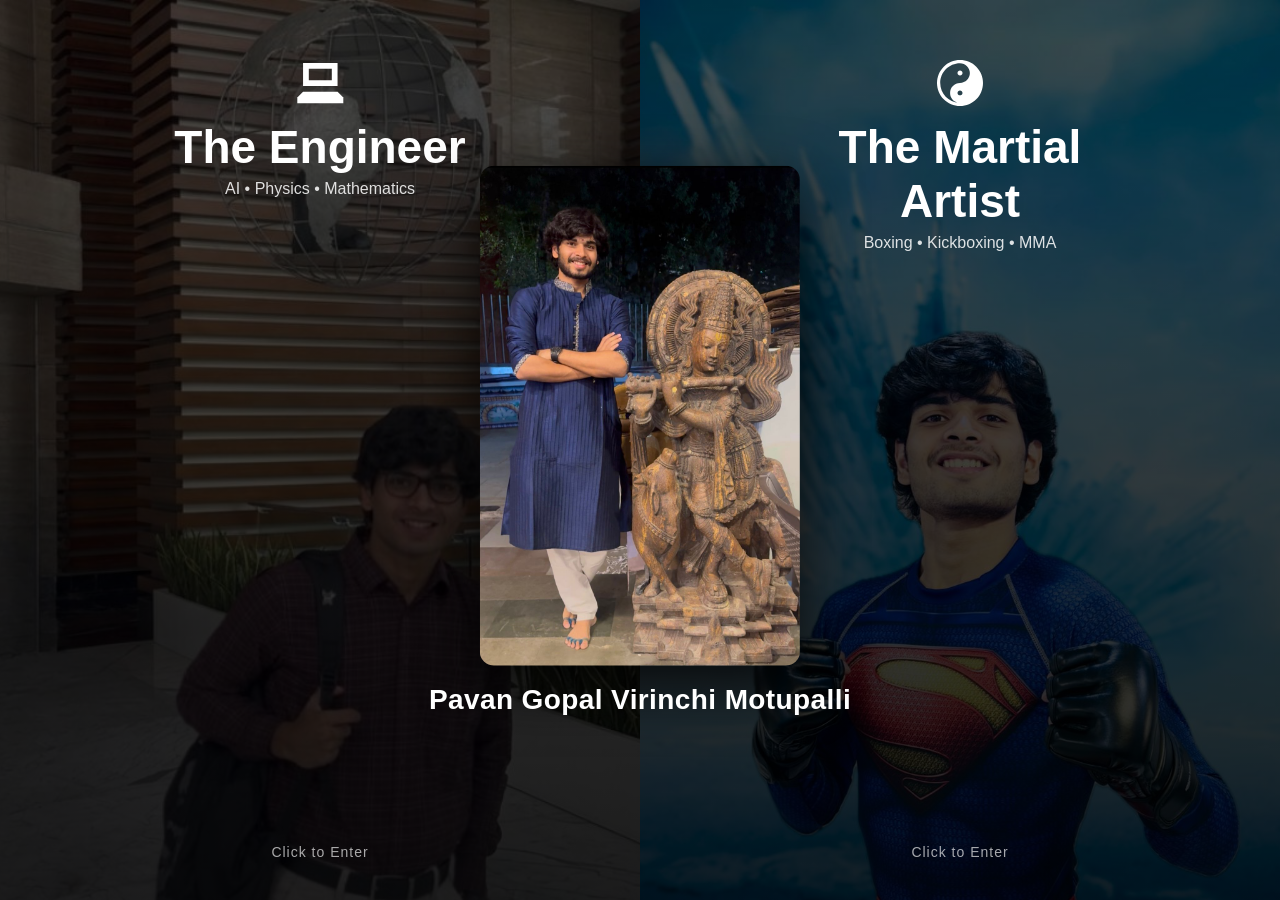
<file: templates/index.html>
<!DOCTYPE html>
<html>
<head>

<meta name="viewport" content="width=device-width, initial-scale=1.0">

<link rel="stylesheet" href="/static/style.css">

<title>Pavan Gopal Virinchi Motupalli</title>

<style>

/* ========================= */
/* SPLIT SCREEN CONTAINER */
/* ========================= */

.split-container{
display:flex;
height:100vh;
position:relative;
}


/* ========================= */
/* PANELS */
/* ========================= */

.panel{

flex:1;

display:flex;

align-items:center;

justify-content:center;

text-decoration:none;

color:white;

transition:.3s ease;

position:relative;

cursor:pointer;

}


/* cinematic hover */

.panel:hover{

transform:scale(1.02);

box-shadow:inset 0 0 120px rgba(255,255,255,.08);

}


/* clickable indicator */

.panel::after{

content:"Click to Enter";

position:absolute;

bottom:40px;

left:50%;

transform:translateX(-50%);

font-size:14px;

letter-spacing:1px;

opacity:.65;

transition:.25s ease;

}


.panel:hover::after{

opacity:1;

transform:translateX(-50%) translateY(-6px);

}


/* ========================= */
/* PANEL BACKGROUNDS */
/* ========================= */

.engineer{

background:

linear-gradient(rgba(0,0,0,.65),rgba(0,0,0,.85)),

url("/static/engineer.jpeg");

background-size:cover;

background-position:center;

}


.fighter{

background:

linear-gradient(rgba(0,0,0,.65),rgba(0,0,0,.85)),

url("/static/fighter.jpg");

background-size:cover;

background-position:center;

}


/* ========================= */
/* CENTER PORTRAIT */
/* ========================= */

.identity{

position:absolute;

top:50%;

left:50%;

transform:translate(-50%,-50%);

text-align:center;

z-index:3;

}


.identity img{

width:320px;

border-radius:14px;

box-shadow:0 20px 60px rgba(0,0,0,.8);

}


/* name */

.identity h1{

margin-top:14px;

font-weight:700;

font-size:28px;

letter-spacing:.4px;

}


/* ========================= */
/* PANEL HEADER CONTENT */
/* ========================= */

.panel-content{

position:absolute;

top:60px;

left:50%;

transform:translateX(-50%);

text-align:center;

}


/* icons */

.icon img{

width:70px;

}


/* martial icon gold tint fix */

.martial-icon{

filter:

invert(85%)

sepia(35%)

saturate(400%)

hue-rotate(5deg)

brightness(95%);

}


/* titles */

.label{

font-size:46px;

font-weight:600;

margin-top:14px;

}


/* subtitle */

.sub{

font-size:16px;

opacity:.85;

margin-top:6px;

}



/* ========================= */
/* MOBILE LAYOUT */
/* ========================= */

@media(max-width:900px){

.split-container{

flex-direction:column;

height:100vh;

}


/* equal halves */

.panel{

height:50vh;

}


/* portrait divider center */

.identity{

position:absolute;

top:50%;

left:50%;

transform:translate(-50%, -50%);

z-index:5;

}


/* square portrait */

.identity img{

width:150px;

height:150px;

object-fit:cover;

object-position:top;

border-radius:12px;

border:1px solid rgba(255,255,255,.18);

box-shadow:0 8px 24px rgba(0,0,0,.55);

}


/* hide name mobile */

.identity h1{

display:none !important;

}


/* panel header spacing */

.panel-content{

top:40px;

}


/* mobile font sizes */

.label{

font-size:30px;

}


.sub{

font-size:13px;

opacity:.9;

}


/* mobile click indicator */

.panel::after{

bottom:20px;

font-size:12px;

opacity:.75;

}

}

</style>

</head>

<body>

<div class="split-container">


<!-- center portrait -->

<div class="identity">

<img src="/static/landing.jpeg">

<h1>Pavan Gopal Virinchi Motupalli</h1>

</div>



<!-- engineer panel -->

<a href="/engineer" class="panel engineer">

<div class="panel-content">

<div class="icon">

<img src="/static/laptop.svg">

</div>

<div class="label">The Engineer</div>

<div class="sub">

AI • Physics • Mathematics

</div>

</div>

</a>



<!-- martial artist panel -->

<a href="/fighter" class="panel fighter">

<div class="panel-content">

<div class="icon">

<img src="/static/fist.svg" class="martial-icon">

</div>

<div class="label">The Martial Artist</div>

<div class="sub">

Boxing • Kickboxing • MMA

</div>

</div>

</a>


</div>

</body>

</html>
</file>
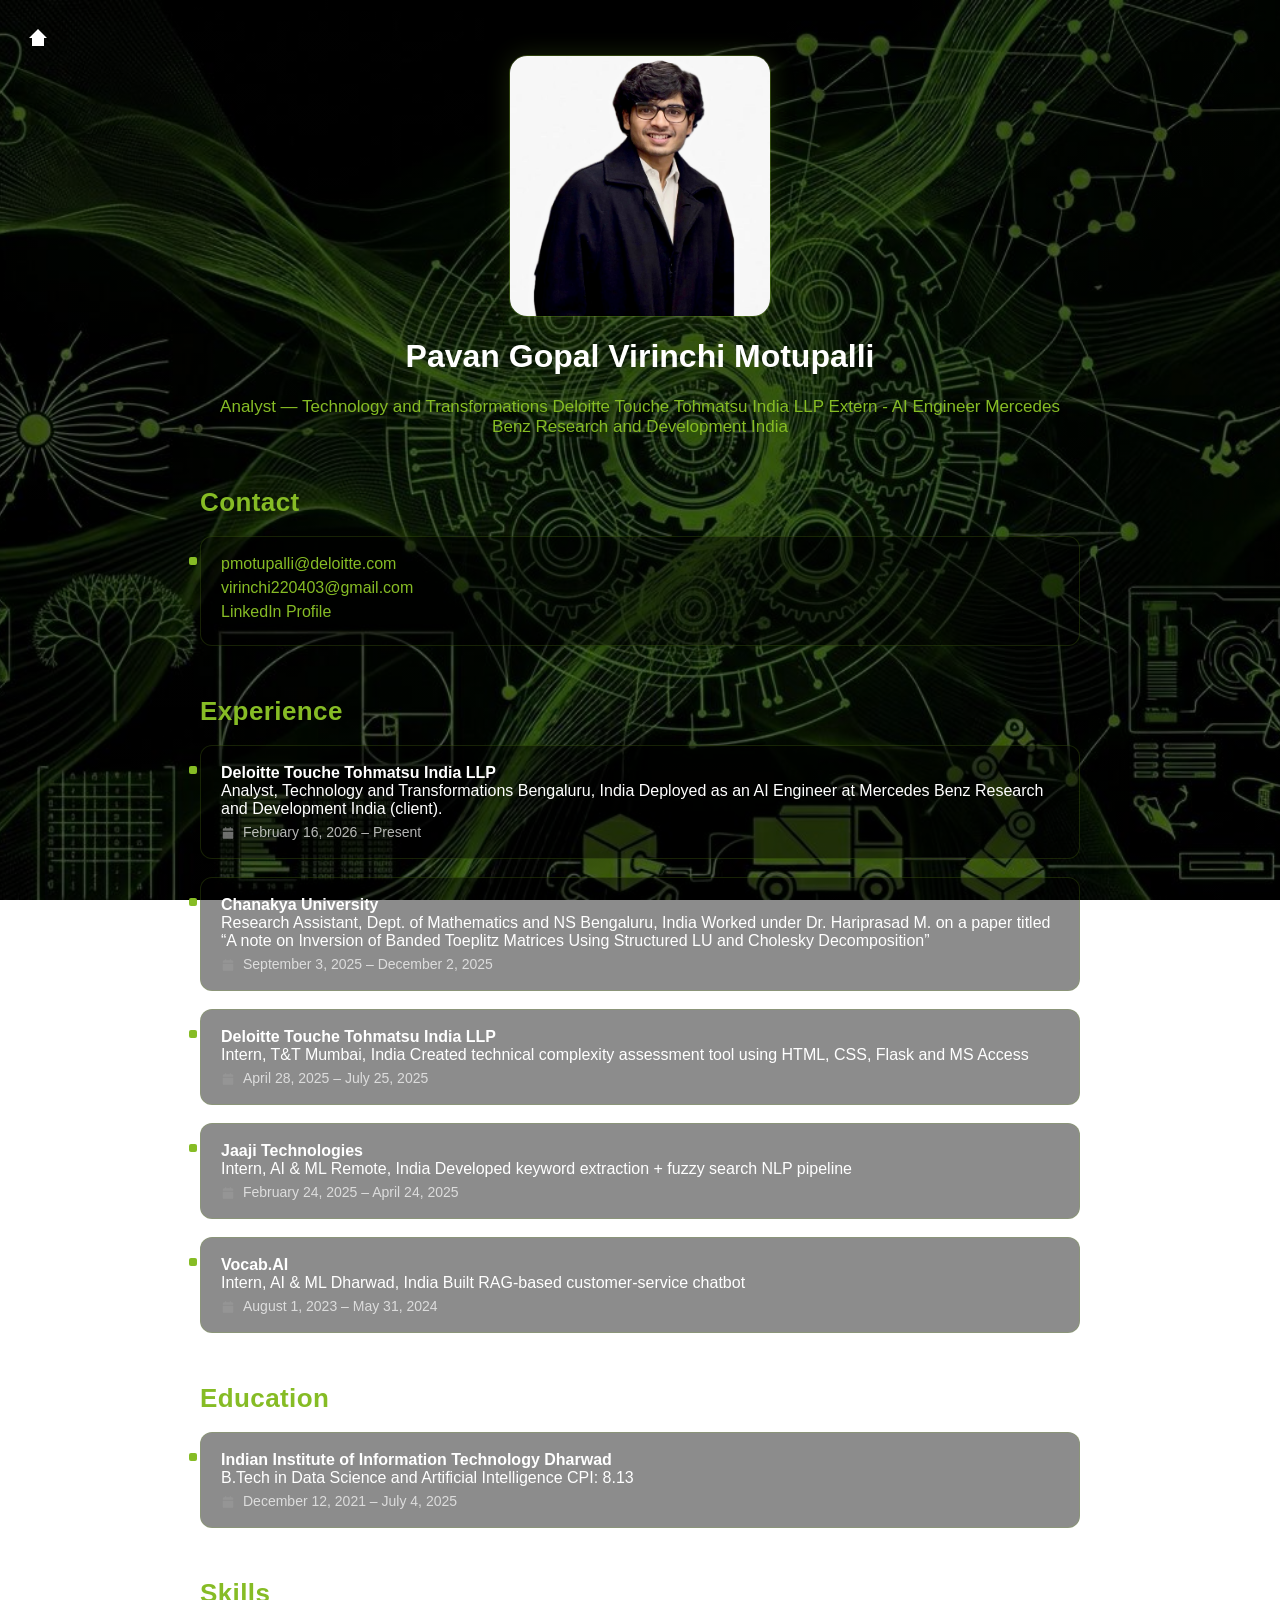
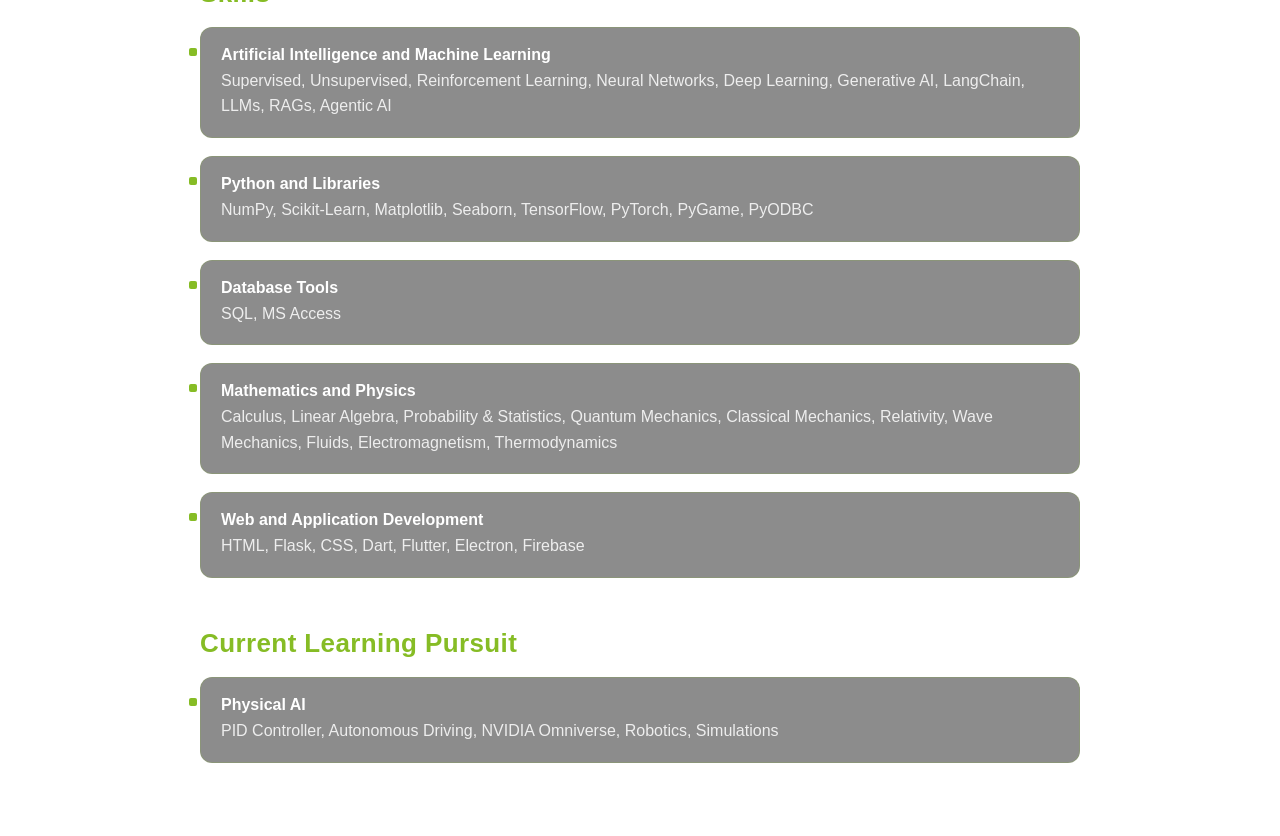
<file: templates/engineer.html>
<!DOCTYPE html>
<html>
<head>

<meta charset="UTF-8">
<meta name="viewport" content="width=device-width, initial-scale=1.0">

<title>The Engineer</title>

<link rel="stylesheet" href="/static/style.css">

<style>

/* ========================= */
/* BACKGROUND SYSTEM */
/* ========================= */

body{

background:

linear-gradient(rgba(0,0,0,.60), rgba(0,0,0,.55)),

url("/static/engbgds.jpg");

background-size:cover;
background-position:center;
background-attachment:fixed;

}


/* ========================= */
/* PAGE WRAPPER */
/* ========================= */

.page-wrapper{

max-width:880px;

margin:auto;

padding:55px 25px;

}


/* ========================= */
/* PROFILE HEADER */
/* ========================= */

.profile img{

width:260px;

border-radius:18px;

border:1px solid rgba(134,188,37,.35);

box-shadow:0 0 25px rgba(134,188,37,.18);

transition:.3s ease;

}

.profile img:hover{

box-shadow:0 0 35px rgba(134,188,37,.35);

}

.green{

color:#86BC25;

margin-top:8px;

font-size:17px;

}


/* ========================= */
/* SECTION TITLES */
/* ========================= */

.section-title{

color:#86BC25;

margin-top:50px;

margin-bottom:18px;

font-size:26px;

letter-spacing:.4px;

}


/* ========================= */
/* CARD WIDGET SYSTEM */
/* ========================= */

.card{

background:rgba(0,0,0,.45);

border:1px solid rgba(134,188,37,.18);

border-radius:12px;

padding:18px 20px;

margin-bottom:18px;

position:relative;

transition:.25s ease;

}


/* green bullet marker */

.card::before{

content:"";

position:absolute;

left:-12px;

top:20px;

width:8px;

height:8px;

background:#86BC25;

border-radius:2px;

}


.card:hover{

background:rgba(0,0,0,.6);

border:1px solid rgba(134,188,37,.35);

}


/* ========================= */
/* CONTACT LINKS */
/* ========================= */

.contact a{

display:block;

color:#86BC25;

text-decoration:none;

margin-bottom:6px;

transition:.2s ease;

}

.contact a:hover{

opacity:.75;

}


/* ========================= */
/* DATE STYLE */
/* ========================= */

.date{

opacity:.7;

font-size:14px;

margin-top:6px;

}


/* ========================= */
/* SKILL BLOCK */
/* ========================= */

.skill-title{

font-weight:600;

margin-bottom:4px;

}

.skill-items{

opacity:.85;

line-height:1.6;

}


/* ========================= */
/* MOBILE BACKGROUND SWITCH */
/* ========================= */

@media(max-width:900px){

body{

background:

linear-gradient(rgba(0,0,0,.60), rgba(0,0,0,.55)),

url("/static/engbgmob.jpg");

background-size:cover;
background-position:center;
background-attachment:scroll;

}

.page-wrapper{

padding:40px 18px;

}

.profile img{

width:260px;

border-radius:18px;

border:1px solid rgba(134,188,37,.40);

box-shadow:

0 0 22px rgba(134,188,37,.28),

0 0 60px rgba(134,188,37,.12);

transition:.35s ease;

}

.section-title{

font-size:22px;

}

}

</style>

</head>

<body>

<a href="/" class="home-btn"></a>


<div class="page-wrapper">


<!-- PROFILE -->

<div class="profile">

<img src="/static/engineer2.jpg">

<h1>Pavan Gopal Virinchi Motupalli</h1>

<div class="green">

Analyst — Technology and Transformations  
Deloitte Touche Tohmatsu India LLP
Extern - AI Engineer
Mercedes Benz Research and Development India

</div>

</div>


<!-- CONTACT -->

<h2 class="section-title">Contact</h2>

<div class="card contact">

<a href="mailto:pmotupalli@deloitte.com">
pmotupalli@deloitte.com
</a>

<a href="mailto:virinchi220403@gmail.com">
virinchi220403@gmail.com
</a>

<a href="https://www.linkedin.com/in/pavan-gopal-virinchi-m-5b2b71227/?skipRedirect=true">
LinkedIn Profile
</a>

</div>


<!-- EXPERIENCE -->

<h2 class="section-title">Experience</h2>


<div class="card">

<strong>Deloitte Touche Tohmatsu India LLP</strong><br>

Analyst, Technology and Transformations  
Bengaluru, India

Deployed as an AI Engineer at Mercedes Benz Research and Development India (client).

<div class="date">
February 16, 2026 – Present
</div>

</div>


<div class="card">

<strong>Chanakya University</strong><br>

Research Assistant, Dept. of Mathematics and NS  
Bengaluru, India

Worked under Dr. Hariprasad M. on a paper titled  
“A note on Inversion of Banded Toeplitz Matrices Using Structured LU and Cholesky Decomposition”

<div class="date">
September 3, 2025 – December 2, 2025
</div>

</div>


<div class="card">

<strong>Deloitte Touche Tohmatsu India LLP</strong><br>

Intern, T&T  
Mumbai, India

Created technical complexity assessment tool using HTML, CSS, Flask and MS Access

<div class="date">
April 28, 2025 – July 25, 2025
</div>

</div>


<div class="card">

<strong>Jaaji Technologies</strong><br>

Intern, AI & ML  
Remote, India

Developed keyword extraction + fuzzy search NLP pipeline

<div class="date">
February 24, 2025 – April 24, 2025
</div>

</div>


<div class="card">

<strong>Vocab.AI</strong><br>

Intern, AI & ML  
Dharwad, India

Built RAG-based customer-service chatbot

<div class="date">
August 1, 2023 – May 31, 2024
</div>

</div>


<!-- EDUCATION -->

<h2 class="section-title">Education</h2>


<div class="card">

<strong>Indian Institute of Information Technology Dharwad</strong><br>

B.Tech in Data Science and Artificial Intelligence  
CPI: 8.13

<div class="date">
December 12, 2021 – July 4, 2025
</div>

</div>


<!-- SKILLS -->

<h2 class="section-title">Skills</h2>


<div class="card">

<div class="skill-title">
Artificial Intelligence and Machine Learning
</div>

<div class="skill-items">
Supervised, Unsupervised, Reinforcement Learning, Neural Networks,
Deep Learning, Generative AI, LangChain, LLMs, RAGs, Agentic AI
</div>

</div>


<div class="card">

<div class="skill-title">
Python and Libraries
</div>

<div class="skill-items">
NumPy, Scikit-Learn, Matplotlib, Seaborn,
TensorFlow, PyTorch, PyGame, PyODBC
</div>

</div>


<div class="card">

<div class="skill-title">
Database Tools
</div>

<div class="skill-items">
SQL, MS Access
</div>

</div>


<div class="card">

<div class="skill-title">
Mathematics and Physics
</div>

<div class="skill-items">
Calculus, Linear Algebra, Probability & Statistics,
Quantum Mechanics, Classical Mechanics,
Relativity, Wave Mechanics, Fluids,
Electromagnetism, Thermodynamics
</div>

</div>


<div class="card">

<div class="skill-title">
Web and Application Development
</div>

<div class="skill-items">
HTML, Flask, CSS, Dart, Flutter,
Electron, Firebase
</div>

</div>


<!-- CURRENT LEARNING -->

<h2 class="section-title">Current Learning Pursuit</h2>


<div class="card">

<div class="skill-title">
Physical AI
</div>

<div class="skill-items">
PID Controller, Autonomous Driving,
NVIDIA Omniverse, Robotics, Simulations
</div>

</div>


</div>

</body>
</html>
</file>
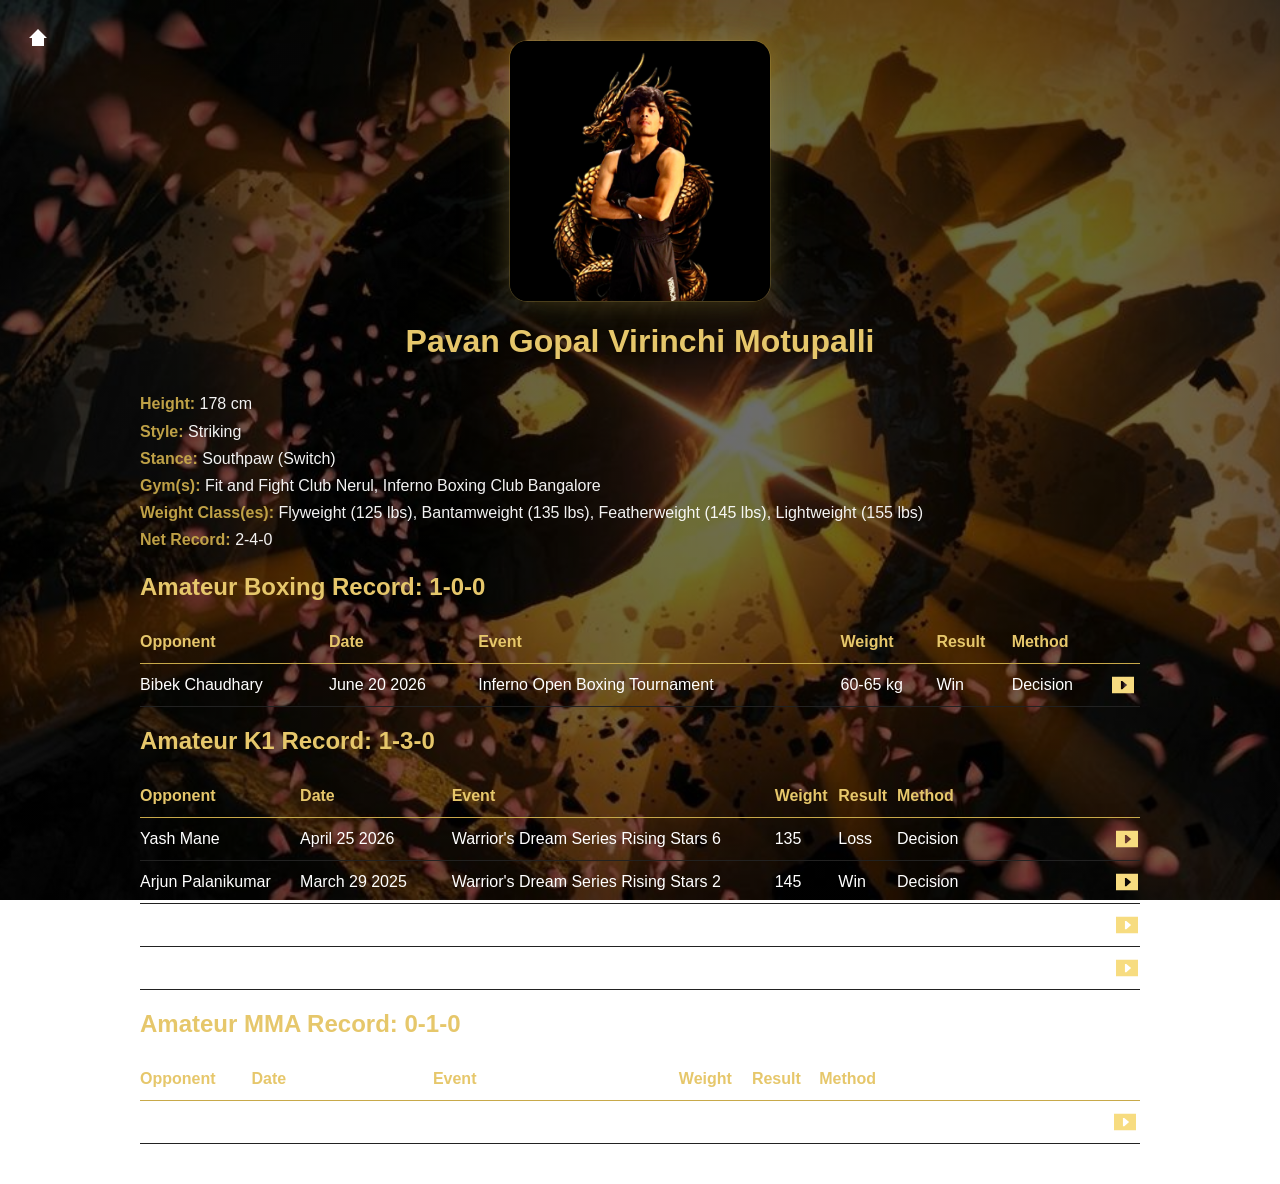
<file: templates/fighter.html>
<!DOCTYPE html>
<html>
<head>

<meta name="viewport" content="width=device-width, initial-scale=1.0">

<link rel="stylesheet" href="/static/style.css">

<title>The Martial Artist</title>

<script>

function toggleVideo(id){

let row=document.getElementById(id);

row.classList.toggle("show");

}

</script>


<style>

/* ===== BACKGROUND SYSTEM ===== */

body{

background:

linear-gradient(rgba(0,0,0,.60), rgba(0,0,0,.55)),

url("/static/desktopbg.jpg");

background-size:cover;

background-position:center;

background-attachment:fixed;

}


/* ===== PAGE WIDTH ===== */

.page-wrapper{

max-width:1000px;

margin:auto;

padding:40px 20px;

}


/* ===== GOLD COLOR SYSTEM ===== */

:root{

--gold-primary:#c8a94a;

--gold-light:#e6c76b;

--gold-deep:#8f7422;

}


/* ===== PROFILE IMAGE ===== */

.profile img{

width:260px;

border-radius:18px;

border:1px solid rgba(200,169,74,.35);

box-shadow:

0 0 25px rgba(200,169,74,.25),

0 0 60px rgba(200,169,74,.12);

transition:.35s ease;

}


/* glow animation */

.profile img:hover{

box-shadow:

0 0 35px rgba(200,169,74,.45),

0 0 90px rgba(200,169,74,.25);

}


/* ===== NAME ===== */

.profile h1{

color:var(--gold-light);

}


/* ===== METADATA ===== */

.fighter-meta{

margin-top:22px;

line-height:1.7;

opacity:.95;

}


.meta-label{

color:var(--gold-primary);

font-weight:600;

}


/* ===== TABLE HEADERS ===== */

.fight-table th{

border-bottom:1px solid var(--gold-primary);

color:var(--gold-light);

}


/* ===== VIDEO ICON ===== */

.video-btn{

width:22px;

height:22px;

cursor:pointer;

background:url("/static/video.svg") no-repeat center;

background-size:contain;

filter:

invert(80%)

sepia(40%)

saturate(400%)

hue-rotate(5deg);

margin:auto;

}


/* ===== SECTION TITLES ===== */

.red{

color:var(--gold-light);

}


/* ===== MOBILE BACKGROUND SWITCH ===== */

@media(max-width:900px){

body{

background:

linear-gradient(rgba(0,0,0,.60), rgba(0,0,0,.55)),

url("/static/mobilebg.jpg");

background-size:cover;

background-position:center;

background-attachment:scroll;

}


.page-wrapper{

padding:25px 16px;

}


.fight-table{

display:block;

overflow-x:auto;

}


iframe{

width:100%;

height:220px;

}


.profile img{

width:200px;

}

}

</style>

</head>

<body>

<a href="/" class="home-btn"></a>


<div class="page-wrapper">


<div class="profile">

<img src="/static/fighter.jpeg">

<h1><strong>Pavan Gopal Virinchi Motupalli</strong></h1>

</div>


<div class="fighter-meta">

<div><span class="meta-label">Height:</span> 178 cm</div>

<div><span class="meta-label">Style:</span> Striking</div>

<div><span class="meta-label">Stance:</span> Southpaw (Switch)</div>

<div><span class="meta-label">Gym(s):</span>
Fit and Fight Club Nerul, Inferno Boxing Club Bangalore
</div>

<div><span class="meta-label">Weight Class(es):</span>
Flyweight (125 lbs), Bantamweight (135 lbs), Featherweight (145 lbs), Lightweight (155 lbs)
</div>

<div><span class="meta-label">Net Record:</span>
2-4-0
</div>

</div>


<h2 class="red">Amateur Boxing Record: 1-0-0</h2>


<table class="fight-table">

<tr>
<th>Opponent</th>
<th>Date</th>
<th>Event</th>
<th>Weight</th>
<th>Result</th>
<th>Method</th>
<th></th>
</tr>


<tr>

<td>Bibek Chaudhary</td>
<td>June 20 2026</td>
<td>Inferno Open Boxing Tournament</td>
<td>60-65 kg</td>
<td>Win</td>
<td>Decision</td>

<td>
<div class="video-btn"
onclick="toggleVideo('boxing1')">
</div>
</td>

</tr>


<tr id="boxing1" class="video-row">

<td colspan="7">

<iframe
src="https://www.youtube.com/embed/RDAeyYfZQdE?si=RN4cUrY-H-lmyNcu">
</iframe>

</td>

</tr>

</table>



<h2 class="red">Amateur K1 Record: 1-3-0</h2>


<table class="fight-table">

<tr>
<th>Opponent</th>
<th>Date</th>
<th>Event</th>
<th>Weight</th>
<th>Result</th>
<th>Method</th>
<th></th>
</tr>

<tr>

<td>Yash Mane</td>
<td>April 25 2026</td>
<td>Warrior's Dream Series Rising Stars 6</td>
<td>135</td>
<td>Loss</td>
<td>Decision</td>

<td>
<div class="video-btn"
onclick="toggleVideo('k1d')">
</div>
</td>

</tr>


<tr id="k1d" class="video-row">

<td colspan="7">

<iframe
src="https://www.youtube.com/embed/bH6csRdbVls?si=Mh8ApIRFKWLRSsWk">
</iframe>

</td>

</tr>


<tr>

<td>Arjun Palanikumar</td>
<td>March 29 2025</td>
<td>Warrior's Dream Series Rising Stars 2</td>
<td>145</td>
<td>Win</td>
<td>Decision</td>

<td>
<div class="video-btn"
onclick="toggleVideo('k1a')">
</div>
</td>

</tr>


<tr id="k1a" class="video-row">

<td colspan="7">

<iframe
src="https://www.youtube.com/embed/n665ykdrty4">
</iframe>

</td>

</tr>


<tr>

<td>Swaroop Ramkar</td>
<td>February 10 2024</td>
<td>Warrior's Dream Series 7</td>
<td>145</td>
<td>Loss</td>
<td>Decision</td>

<td>
<div class="video-btn"
onclick="toggleVideo('k1b')">
</div>
</td>

</tr>


<tr id="k1b" class="video-row">

<td colspan="7">

<iframe
src="https://www.youtube.com/embed/tOiOFhinifc">
</iframe>

</td>

</tr>


<tr>

<td>Shivashankara GS</td>
<td>October 27 2023</td>
<td>Warrior's Dream Series 5</td>
<td>155</td>
<td>Loss</td>
<td>KO/TKO (Kick to the ribs)</td>

<td>
<div class="video-btn"
onclick="toggleVideo('k1c')">
</div>
</td>

</tr>


<tr id="k1c" class="video-row">

<td colspan="7">

<iframe
src="https://www.youtube.com/embed/BTOUdC503Y0">
</iframe>

</td>

</tr>

</table>


<h2 class="red">Amateur MMA Record: 0-1-0</h2>


<table class="fight-table">

<tr>
<th>Opponent</th>
<th>Date</th>
<th>Event</th>
<th>Weight</th>
<th>Result</th>
<th>Method</th>
<th></th>
</tr>


<tr>

<td>Keshav Pal</td>
<td>September 1 2024</td>
<td>Warrior's Dream Series 9</td>
<td>125</td>
<td>Loss</td>
<td>KO/TKO (Ground and Pound)</td>

<td>
<div class="video-btn"
onclick="toggleVideo('mma1')">
</div>
</td>

</tr>


<tr id="mma1" class="video-row">

<td colspan="7">

<iframe
src="https://www.youtube.com/embed/rF7L9XDnsfo">
</iframe>

</td>

</tr>

</table>


</div>

</body>
</html>
</file>
<file: static/style.css>
body{
margin:0;
font-family:Inter, Arial;
background:#000;
color:white;
}

/* HOME BUTTON */

.home-btn{
position:fixed;
top:20px;
left:20px;
width:36px;
height:36px;
background:url("data:image/svg+xml;utf8,\
<svg xmlns='http://www.w3.org/2000/svg' fill='white' viewBox='0 0 24 24'>\
<path d='M3 12l9-9 9 9h-3v8h-12v-8z'/>\
</svg>") no-repeat center;
background-size:24px;
}

/* PROFILE IMAGE */

.profile{
text-align:center;
margin-bottom:30px;
}

.profile img{
width:260px;
height:260px;
object-fit:cover;
border-radius:12px;
display:block;
margin:auto;
}

/* ENGINEER GREEN */

.green{
color:#86BC25;
}

/* FIGHTER RED */

.red{
color:#e10600;
}

/* TIMELINE */

.timeline{
border-left:2px solid #86BC25;
padding-left:30px;
margin-top:25px;
}

.timeline-item{
position:relative;
margin-bottom:40px;
}

.timeline-item::before{
content:"";
position:absolute;
left:-36px;
top:6px;
width:12px;
height:12px;
background:#86BC25;
border-radius:2px;
}

/* DATE ICON */

.date{
font-size:14px;
opacity:.75;
margin-top:4px;
padding-left:22px;
position:relative;
}

.date::before{
content:"";
position:absolute;
left:0;
top:2px;
width:14px;
height:14px;
background:url("data:image/svg+xml;utf8,\
<svg xmlns='http://www.w3.org/2000/svg' fill='%23999999' viewBox='0 0 24 24'>\
<path d='M7 2v2H5a2 2 0 0 0-2 2v2h18V6a2 2 0 0 0-2-2h-2V2h-2v2H9V2H7zm14 8H3v10a2 2 0 0 0 2 2h14a2 2 0 0 0 2-2V10z'/>\
</svg>") no-repeat center;
background-size:contain;
}

/* SKILLS */

.skill-block{
margin-top:18px;
}

.skill-title{
font-weight:bold;
}

.skill-items{
opacity:.85;
margin-top:4px;
}

/* SPLIT PANELS */

.split-container{
display:flex;
height:100vh;
position:relative;
}

.panel{
flex:1;
display:flex;
align-items:center;
justify-content:center;
text-decoration:none;
color:white;
transition:.3s ease;
}

/* ICON SYSTEM (landing page icons) */

.icon img{
width:46px;
height:46px;
display:block;
margin:auto;

filter:brightness(0) invert(1);

transition:.2s ease;
}


/* hover icon animation */

.panel:hover .icon img{
transform:scale(1.12);
}

/* FIGHT TABLE */

.fight-table{
width:100%;
border-collapse:collapse;
margin-top:20px;
}

.fight-table th{
text-align:left;
border-bottom:1px solid #e10600;
padding:12px 0;
color:#e10600;
}

.fight-table td{
padding:10px 0;
border-bottom:1px solid #222;
}

.video-row{
display:none;
}

.show{
display:table-row;
}
</file>
